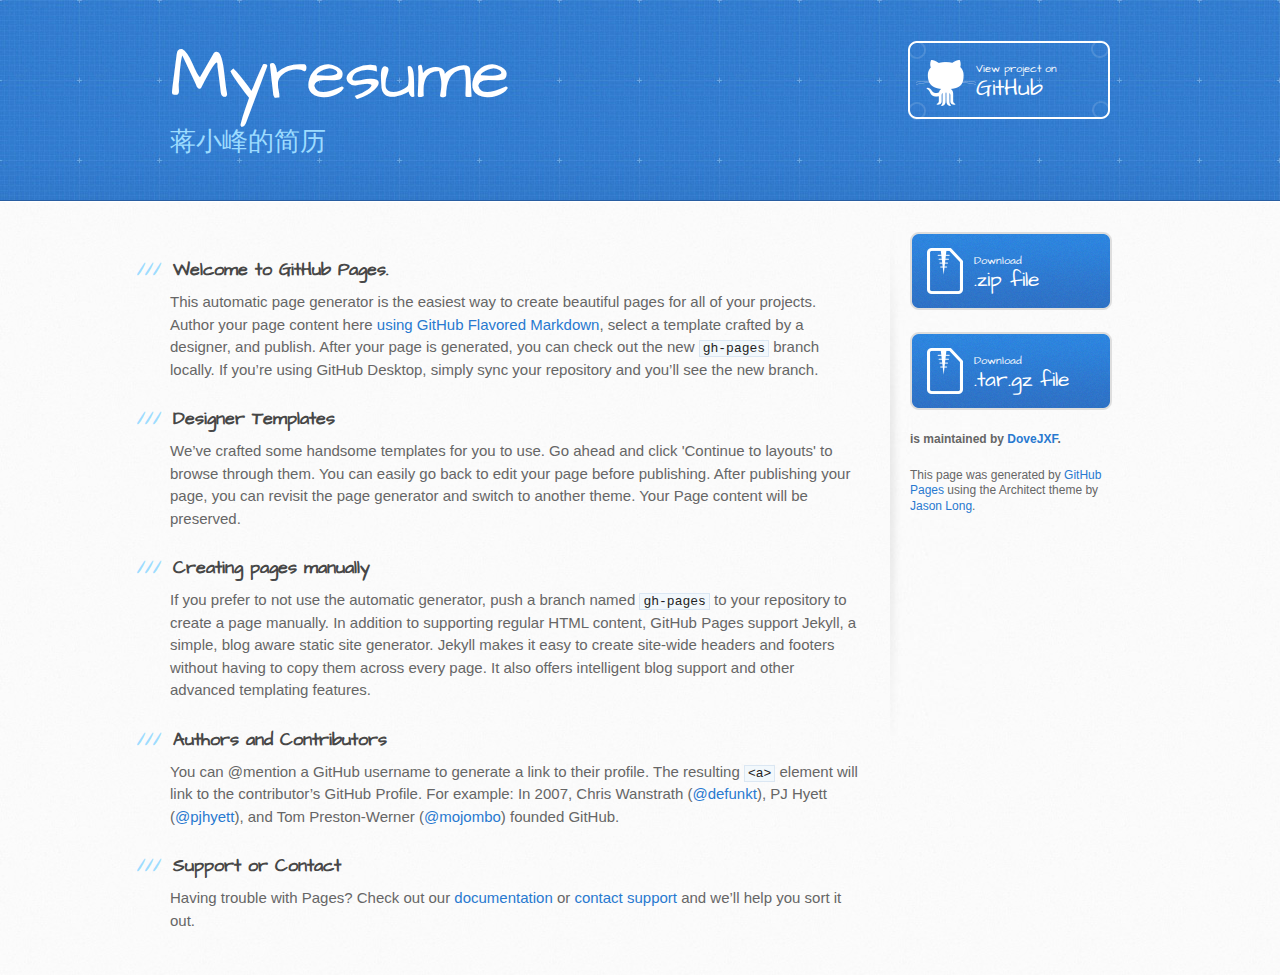
<file: index.html>
<!DOCTYPE html>
<html>
  <head>
    <meta charset='utf-8'>
    <meta http-equiv="X-UA-Compatible" content="chrome=1">
    <meta name="viewport" content="width=device-width, initial-scale=1, maximum-scale=1">
    <link href='https://fonts.googleapis.com/css?family=Architects+Daughter' rel='stylesheet' type='text/css'>
    <link rel="stylesheet" type="text/css" href="stylesheets/stylesheet.css" media="screen">
    <link rel="stylesheet" type="text/css" href="stylesheets/github-light.css" media="screen">
    <link rel="stylesheet" type="text/css" href="stylesheets/print.css" media="print">

    <!--[if lt IE 9]>
    <script src="//html5shiv.googlecode.com/svn/trunk/html5.js"></script>
    <![endif]-->

    <title>Myresume by DoveJXF</title>
  </head>

  <body>
    <header>
      <div class="inner">
        <h1>Myresume</h1>
        <h2>蒋小峰的简历</h2>
        <a href="https://github.com/DoveJXF/MyResume" class="button"><small>View project on</small> GitHub</a>
      </div>
    </header>

    <div id="content-wrapper">
      <div class="inner clearfix">
        <section id="main-content">
          <h3>
<a id="welcome-to-github-pages" class="anchor" href="#welcome-to-github-pages" aria-hidden="true"><span aria-hidden="true" class="octicon octicon-link"></span></a>Welcome to GitHub Pages.</h3>

<p>This automatic page generator is the easiest way to create beautiful pages for all of your projects. Author your page content here <a href="https://guides.github.com/features/mastering-markdown/">using GitHub Flavored Markdown</a>, select a template crafted by a designer, and publish. After your page is generated, you can check out the new <code>gh-pages</code> branch locally. If you’re using GitHub Desktop, simply sync your repository and you’ll see the new branch.</p>

<h3>
<a id="designer-templates" class="anchor" href="#designer-templates" aria-hidden="true"><span aria-hidden="true" class="octicon octicon-link"></span></a>Designer Templates</h3>

<p>We’ve crafted some handsome templates for you to use. Go ahead and click 'Continue to layouts' to browse through them. You can easily go back to edit your page before publishing. After publishing your page, you can revisit the page generator and switch to another theme. Your Page content will be preserved.</p>

<h3>
<a id="creating-pages-manually" class="anchor" href="#creating-pages-manually" aria-hidden="true"><span aria-hidden="true" class="octicon octicon-link"></span></a>Creating pages manually</h3>

<p>If you prefer to not use the automatic generator, push a branch named <code>gh-pages</code> to your repository to create a page manually. In addition to supporting regular HTML content, GitHub Pages support Jekyll, a simple, blog aware static site generator. Jekyll makes it easy to create site-wide headers and footers without having to copy them across every page. It also offers intelligent blog support and other advanced templating features.</p>

<h3>
<a id="authors-and-contributors" class="anchor" href="#authors-and-contributors" aria-hidden="true"><span aria-hidden="true" class="octicon octicon-link"></span></a>Authors and Contributors</h3>

<p>You can @mention a GitHub username to generate a link to their profile. The resulting <code>&lt;a&gt;</code> element will link to the contributor’s GitHub Profile. For example: In 2007, Chris Wanstrath (<a href="https://github.com/defunkt" class="user-mention">@defunkt</a>), PJ Hyett (<a href="https://github.com/pjhyett" class="user-mention">@pjhyett</a>), and Tom Preston-Werner (<a href="https://github.com/mojombo" class="user-mention">@mojombo</a>) founded GitHub.</p>

<h3>
<a id="support-or-contact" class="anchor" href="#support-or-contact" aria-hidden="true"><span aria-hidden="true" class="octicon octicon-link"></span></a>Support or Contact</h3>

<p>Having trouble with Pages? Check out our <a href="https://help.github.com/pages">documentation</a> or <a href="https://github.com/contact">contact support</a> and we’ll help you sort it out.</p>
        </section>

        <aside id="sidebar">
          <a href="https://github.com/DoveJXF/MyResume/zipball/master" class="button">
            <small>Download</small>
            .zip file
          </a>
          <a href="https://github.com/DoveJXF/MyResume/tarball/master" class="button">
            <small>Download</small>
            .tar.gz file
          </a>

          <p class="repo-owner"><a href="https://github.com/DoveJXF/MyResume"></a> is maintained by <a href="https://github.com/DoveJXF">DoveJXF</a>.</p>

          <p>This page was generated by <a href="https://pages.github.com">GitHub Pages</a> using the Architect theme by <a href="https://twitter.com/jasonlong">Jason Long</a>.</p>
        </aside>
      </div>
    </div>

  
  </body>
</html>
</file>
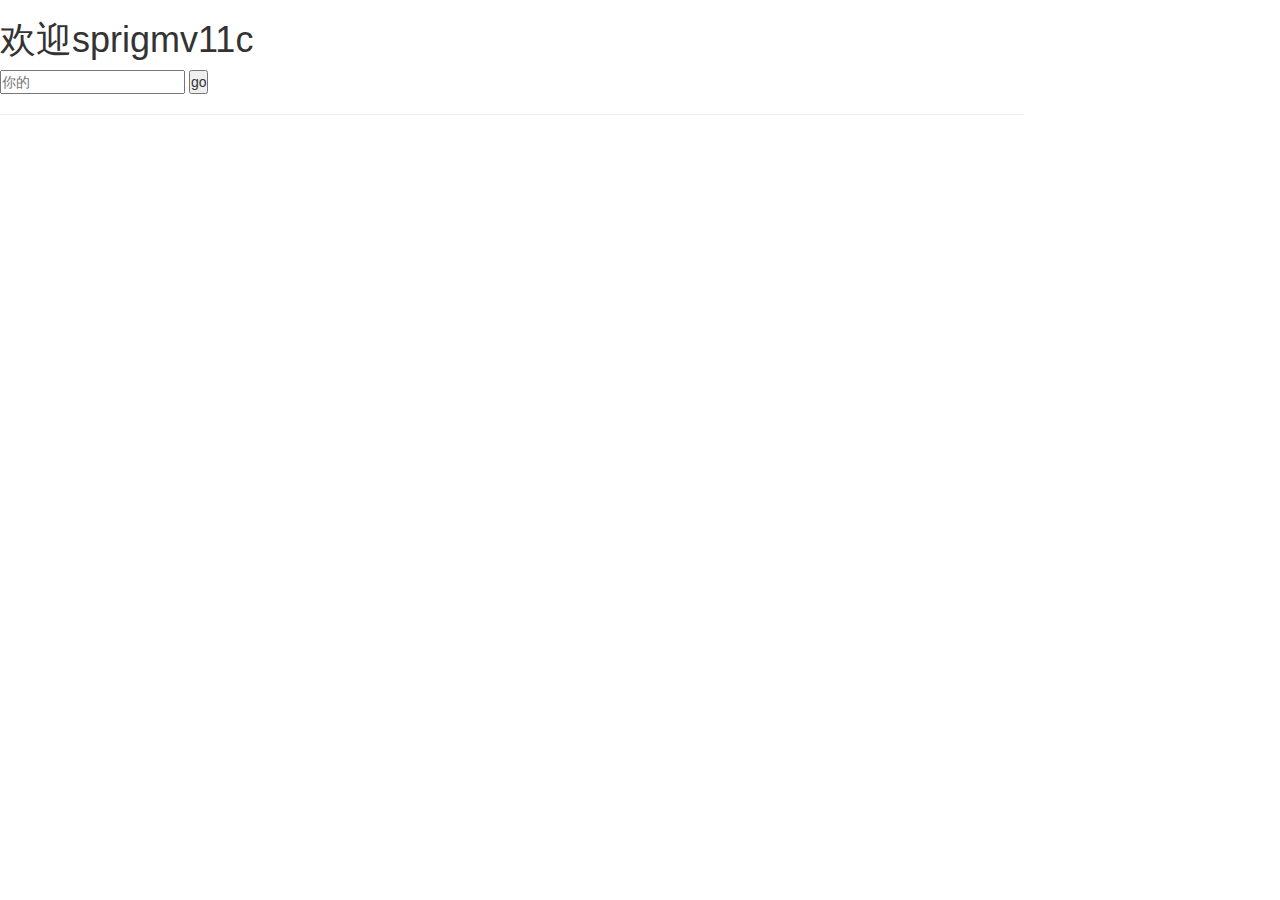
<file: index_first.html>
<!DOCTYPE html>
<html>
<head>
<meta http-equiv="Content-Type" content="text/html; charset=UTF-8">
<link rel="stylesheet" href="css/bootstrap.min.css" />
<link rel="stylesheet" href="css/index.css" />
<link rel="stylesheet" href="css/animate.min.css" />

<script type="text/javascript" src="js/jquery-3.0.0.js"></script>
<script type="text/javascript" src="js/jquery-3.0.0.min.js"></script>
<script type="text/javascript" src="js/nova.proxy.js"></script>
<script type="text/javascript" src="js/index.js"></script>
<script type="text/javascript" src="js/utils.js"></script>
<script type="text/javascript" src="js/bootstrap.min.js"></script>

<title>小峰的主页(模块化的主页)</title>
<script type="text/javascript">
	$(function(){
		//初始化模态框
		$('.goToR').click(function(){
			Dialog.init();
			index_fun.goToR();
		});
	});
</script>
</head>
<body>
<h1>欢迎sprigmv11c</h1>
<input placeholder="你的" />
<button id = "goToR" class="goToR">go</button>

<hr width=80% size=3 color=#00ffff style="border:3 double green">     
</body>
</html>
</file>
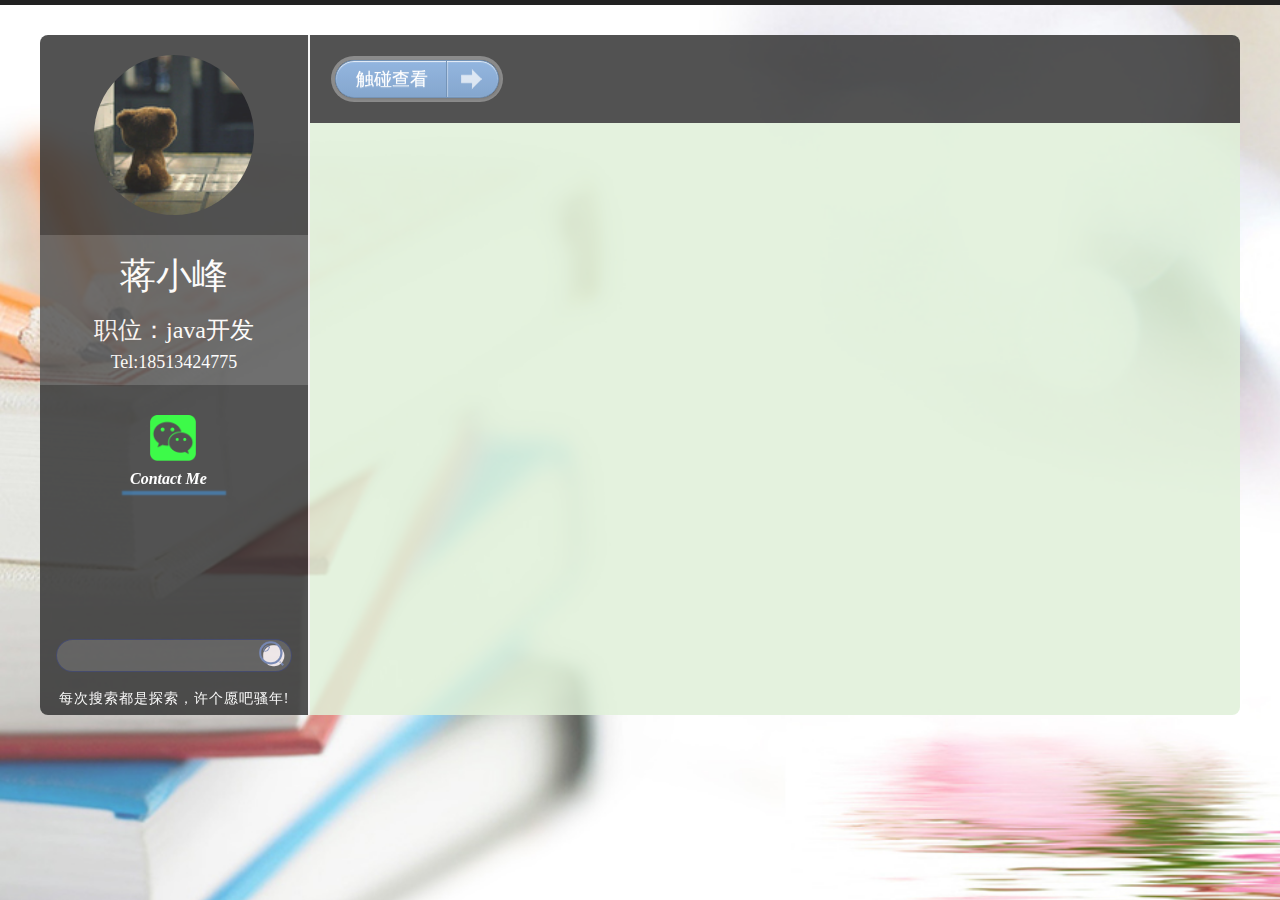
<file: resume.html>
<!DOCTYPE html>
<html>

	<head>
		<meta charset="UTF-8">
		<link rel="stylesheet" href="css/bootstrap.min.css" />
		<link rel="stylesheet" href="css/resume.css" />
		<link rel="stylesheet" href="css/animate.min.css" />

		<script type="text/javascript" src="js/jquery-3.0.0.js"></script>
		<script type="text/javascript" src="js/jquery-3.0.0.min.js"></script>
		<script type="text/javascript" src="js/nova.proxy.js"></script>
		<script type="text/javascript" src="js/resume.js"></script>
		<script type="text/javascript" src="js/utils.js"></script>
		<script type="text/javascript" src="js/bootstrap.min.js"></script>
		<title>简历页</title>
		
	</head>

	<body>
		<div id="contianer_re" class="container_re">
			<div class="left_re">
      			<div class="avatar">
        			<a href="#">
        				<span>青春飞扬</span>
        			</a>
      			</div>
      			<div class="myinfo">
        			<h1>蒋小峰</h1>
        			<h3>职位：java开发</h3>
        			<h4>Tel:18513424775</h4>
      			</div>
      			<div class="wx_icon">
      				<div class="wx_background"></div>
      				<img class="wx_img">
      				<span>Contact Me</span>
      			</div>
      			<div class="search_input">
      				<input />
      				<span class="input_span"></span>
      				<div class="input_tex">每次搜索都是探索，许个愿吧骚年!</div>
      			</div>
			</div>
			
			<div id="right_re" class="right_re">
				<div class="right_headbackground_re"></div>
				<a id="a_btn" href="#" class="a-btn">
						<span class="a-btn-text">触碰查看</span> 
						<span class="a-btn-slide-int a-btn-slide">自我介绍</span>
						<span class="a-btn-slide-edu a-btn-slide">教育经历</span>
						<span class="a-btn-slide-wor a-btn-slide">工作经历</span>
						<span class="a-btn-slide-abi a-btn-slide">技能描述</span>
						<span class="a-btn-icon-right"><span></span></span>
				</a>
				
				<div id="right_body_re" class="right_body_re"></div>
					
			</div>
		</div>
	</body>

</html>
</file>
<file: stylesheets/github-light.css>
/*
The MIT License (MIT)

Copyright (c) 2016 GitHub, Inc.

Permission is hereby granted, free of charge, to any person obtaining a copy
of this software and associated documentation files (the "Software"), to deal
in the Software without restriction, including without limitation the rights
to use, copy, modify, merge, publish, distribute, sublicense, and/or sell
copies of the Software, and to permit persons to whom the Software is
furnished to do so, subject to the following conditions:

The above copyright notice and this permission notice shall be included in all
copies or substantial portions of the Software.

THE SOFTWARE IS PROVIDED "AS IS", WITHOUT WARRANTY OF ANY KIND, EXPRESS OR
IMPLIED, INCLUDING BUT NOT LIMITED TO THE WARRANTIES OF MERCHANTABILITY,
FITNESS FOR A PARTICULAR PURPOSE AND NONINFRINGEMENT. IN NO EVENT SHALL THE
AUTHORS OR COPYRIGHT HOLDERS BE LIABLE FOR ANY CLAIM, DAMAGES OR OTHER
LIABILITY, WHETHER IN AN ACTION OF CONTRACT, TORT OR OTHERWISE, ARISING FROM,
OUT OF OR IN CONNECTION WITH THE SOFTWARE OR THE USE OR OTHER DEALINGS IN THE
SOFTWARE.

*/

.pl-c /* comment */ {
  color: #969896;
}

.pl-c1 /* constant, variable.other.constant, support, meta.property-name, support.constant, support.variable, meta.module-reference, markup.raw, meta.diff.header */,
.pl-s .pl-v /* string variable */ {
  color: #0086b3;
}

.pl-e /* entity */,
.pl-en /* entity.name */ {
  color: #795da3;
}

.pl-smi /* variable.parameter.function, storage.modifier.package, storage.modifier.import, storage.type.java, variable.other */,
.pl-s .pl-s1 /* string source */ {
  color: #333;
}

.pl-ent /* entity.name.tag */ {
  color: #63a35c;
}

.pl-k /* keyword, storage, storage.type */ {
  color: #a71d5d;
}

.pl-s /* string */,
.pl-pds /* punctuation.definition.string, string.regexp.character-class */,
.pl-s .pl-pse .pl-s1 /* string punctuation.section.embedded source */,
.pl-sr /* string.regexp */,
.pl-sr .pl-cce /* string.regexp constant.character.escape */,
.pl-sr .pl-sre /* string.regexp source.ruby.embedded */,
.pl-sr .pl-sra /* string.regexp string.regexp.arbitrary-repitition */ {
  color: #183691;
}

.pl-v /* variable */ {
  color: #ed6a43;
}

.pl-id /* invalid.deprecated */ {
  color: #b52a1d;
}

.pl-ii /* invalid.illegal */ {
  color: #f8f8f8;
  background-color: #b52a1d;
}

.pl-sr .pl-cce /* string.regexp constant.character.escape */ {
  font-weight: bold;
  color: #63a35c;
}

.pl-ml /* markup.list */ {
  color: #693a17;
}

.pl-mh /* markup.heading */,
.pl-mh .pl-en /* markup.heading entity.name */,
.pl-ms /* meta.separator */ {
  font-weight: bold;
  color: #1d3e81;
}

.pl-mq /* markup.quote */ {
  color: #008080;
}

.pl-mi /* markup.italic */ {
  font-style: italic;
  color: #333;
}

.pl-mb /* markup.bold */ {
  font-weight: bold;
  color: #333;
}

.pl-md /* markup.deleted, meta.diff.header.from-file */ {
  color: #bd2c00;
  background-color: #ffecec;
}

.pl-mi1 /* markup.inserted, meta.diff.header.to-file */ {
  color: #55a532;
  background-color: #eaffea;
}

.pl-mdr /* meta.diff.range */ {
  font-weight: bold;
  color: #795da3;
}

.pl-mo /* meta.output */ {
  color: #1d3e81;
}
</file>
<file: stylesheets/print.css>
html, body, div, span, applet, object, iframe,
h1, h2, h3, h4, h5, h6, p, blockquote, pre,
a, abbr, acronym, address, big, cite, code,
del, dfn, em, img, ins, kbd, q, s, samp,
small, strike, strong, sub, sup, tt, var,
b, u, i, center,
dl, dt, dd, ol, ul, li,
fieldset, form, label, legend,
table, caption, tbody, tfoot, thead, tr, th, td,
article, aside, canvas, details, embed,
figure, figcaption, footer, header, hgroup,
menu, nav, output, ruby, section, summary,
time, mark, audio, video {
  padding: 0;
  margin: 0;
  font: inherit;
  font-size: 100%;
  vertical-align: baseline;
  border: 0;
}
/* HTML5 display-role reset for older browsers */
article, aside, details, figcaption, figure,
footer, header, hgroup, menu, nav, section {
  display: block;
}
body {
  line-height: 1;
}
ol, ul {
  list-style: none;
}
blockquote, q {
  quotes: none;
}
blockquote:before, blockquote:after,
q:before, q:after {
  content: '';
  content: none;
}
table {
  border-spacing: 0;
  border-collapse: collapse;
}
body {
  font-family: 'Helvetica Neue', Helvetica, Arial, serif;
  font-size: 13px;
  line-height: 1.5;
  color: #000;
}

a {
  font-weight: bold;
  color: #d5000d;
}

header {
  padding-top: 35px;
  padding-bottom: 10px;
}

header h1 {
  font-size: 48px;
  font-weight: bold;
  line-height: 1.2;
  color: #303030;
  letter-spacing: -1px;
}

header h2 {
  font-size: 24px;
  font-weight: normal;
  line-height: 1.3;
  color: #aaa;
  letter-spacing: -1px;
}
#downloads {
  display: none;
}
#main_content {
  padding-top: 20px;
}

code, pre {
  margin-bottom: 30px;
  font-family: Monaco, "Bitstream Vera Sans Mono", "Lucida Console", Terminal;
  font-size: 12px;
  color: #222;
}

code {
  padding: 0 3px;
}

pre {
  padding: 20px;
  overflow: auto;
  border: solid 1px #ddd;
}
pre code {
  padding: 0;
}

ul, ol, dl {
  margin-bottom: 20px;
}


/* COMMON STYLES */

table {
  width: 100%;
  border: 1px solid #ebebeb;
}

th {
  font-weight: 500;
}

td {
  font-weight: 300;
  text-align: center;
  border: 1px solid #ebebeb;
}

form {
  padding: 20px;
  background: #f2f2f2;

}


/* GENERAL ELEMENT TYPE STYLES */

h1 {
  font-size: 2.8em;
}

h2 {
  margin-bottom: 8px;
  font-size: 22px;
  font-weight: bold;
  color: #303030;
}

h3 {
  margin-bottom: 8px;
  font-size: 18px;
  font-weight: bold;
  color: #d5000d;
}

h4 {
  font-size: 16px;
  font-weight: bold;
  color: #303030;
}

h5 {
  font-size: 1em;
  color: #303030;
}

h6 {
  font-size: .8em;
  color: #303030;
}

p {
  margin-bottom: 20px;
  font-weight: 300;
}

a {
  text-decoration: none;
}

p a {
  font-weight: 400;
}

blockquote {
  padding: 0 0 0 30px;
  margin-bottom: 20px;
  font-size: 1.6em;
  border-left: 10px solid #e9e9e9;
}

ul li {
  padding-left: 20px;
  list-style-position: inside;
  list-style: disc;
}

ol li {
  padding-left: 3px;
  list-style-position: inside;
  list-style: decimal;
}

dl dd {
  font-style: italic;
  font-weight: 100;
}

footer {
  padding-top: 20px;
  padding-bottom: 30px;
  margin-top: 40px;
  font-size: 13px;
  color: #aaa;
}

footer a {
  color: #666;
}

/* MISC */
.clearfix:after {
  display: block;
  height: 0;
  clear: both;
  visibility: hidden;
  content: '.';
}

.clearfix {display: inline-block;}
* html .clearfix {height: 1%;}
.clearfix {display: block;}
</file>
<file: css/index.css>
*{
	margin:0;
	padding:0;
}

body{
	font-family: "Helvetica Neue",Helvetica,Arial,sans-serif;
    font-size: 14px;
    line-height: 1.42857143;
    color: #333;
    background-color: #fff;
}


/*模态框属性start*/
.modal-lg{
	width:388px;
	top: 188px;
}
.modal-body{
	height: 118px;
}
.friB{
	line-height: 110px;
    text-align: center;
    display: block;
    position: absolute;
    top: 0px;
    left: 0px;
    width: 50%;
    height: 100%;
    border-style: solid;
    border-width: 1px;
    border-color: #fff #DDD #fff #fff;
    text-decoration: none !important;
    font-size: 40px;
}
.friB:hover{
	background-color: #eee;
}
.backChoose{
	cursor: pointer;
	text-align: center;
    border-radius: 0px 4px 0px 0px;
    top: 67px;
    width: 37px;
    height: 57px;
    border-style: solid;
    line-height: 56px;
    display: block;
    position: absolute;
    margin: -67px 334px;
    font-size: 20px;
    text-decoration: none !important;
    border-width: 1px;
    border-color: #fff #DDD #fff #fff;
}
.backChoose:hover{
	background-color: #eee;
}
.futureBossBtn{
	line-height: 110px;
    text-align: center;
    display: block;
    position: absolute;
    top: 0px;
    right: 0px;
    width: 50%;
    height: 100%;
    border-style: solid;
    border-width: 1px;
    border-color: #fff #fff #fff #DDD;
    text-decoration: none !important;
    font-size: 40px;
}
.futureBossBtn:hover{
	background-color: #eee;
}
.modal-body input{
	border-radius: 10px;
	padding: 0.8em;
	border: 1px solid #ccc;
    float: right;
    width: 80%;
    height: 40px;
    overflow: hidden;
    margin: 18px 35px;
    line-height: 34px;
    font-size: 14px;
    font-family: "Microsoft YaHei",SimSun;
    outline: 0;
    color: #999;
}
.cusNameSub{
	border-radius: 10px;
    background-image: url(../img/go.png);
    background-size: 36px;
    border: 1px;
    width: 38px;
    height: 34px;
    position: absolute;
    top: 36px;
    right: 54px;
}
.cusNameSub:hover{
	background-color: #eee;
	cursor: pointer;
}
.loveB{
	border: 1px;
    background-color: white;
    width: 20px;
    height: 20px;
    position: absolute;
    border-radius: 20px;
    top: 0px;
    left: 0px;
}
.loveB:hover{
	background-color: #eee;
}

/*按钮冒泡*/
.bg_render{
	font:15px Calibri, Arial, sans-serif;

	/* A semi-transparent text shadow */
	text-shadow:1px 1px 0 rgba(255,255,255,0.4);
	
	/* Overriding the default underline styling of the links */
	text-decoration:none !important;
	white-space:nowrap;
	
	display:inline-block;
	vertical-align:baseline;
	position:relative;
	cursor:pointer;
	padding:10px 20px;
	
	background-repeat:no-repeat;

	/* The following two rules are fallbacks, in case
	   the browser does not support multiple backgrounds. */

	background-position:bottom left;
	background-image:url(../img/button_bg.png);
	
	/* Multiple backgrounds version. The background images
	   are defined individually in color classes */
	
	background-position:bottom left, top right, 0 0, 0 0;
	background-clip:border-box;
	
	/* Applying a default border raidus of 8px */
	
	-moz-border-radius:8px;
	-webkit-border-radius:8px;
	border-radius:8px;
	
	/* A 1px highlight inside of the button */
	
	-moz-box-shadow:0 0 1px #fff inset;
	-webkit-box-shadow:0 0 1px #fff inset;
	box-shadow:0 0 1px #fff inset;
	
	/* Animating the background positions with CSS3 */
	/* Currently works only in Safari/Chrome */
	
	-webkit-transition:background-position 1s;
	-moz-transition:background-position 1s;
	transition:background-position 1s;
}

.bg_render:hover{
	
	/* The first rule is a fallback, in case the browser
	   does not support multiple backgrounds
	*/
	
	background-position:top left;
	background-position:top left, bottom right, 0 0, 0 0;
}

.bg_render:active{
	/* Moving the button 1px to the bottom when clicked */
	bottom:-1px;
}

/* The three buttons sizes */

.big		{ font-size:30px;}




/* Defining four button colors */


/* BlueButton */

.bg_render{
	color:#0f4b6d !important;
	
	border:1px solid #84acc3 !important;
	
	/* A fallback background color */
	background-color: #48b5f2;
	
	/* Specifying a version with gradients according to */
	
	background-image:	url(../img/button_bg.png), url(../img/button_bg.png),
						-moz-radial-gradient(	center bottom, circle,
												rgba(89,208,244,1) 0,rgba(89,208,244,0) 100px),
						-moz-linear-gradient(#4fbbf7, #3faeeb);

	background-image:	url(../img/button_bg.png), url(../img/button_bg.png),
						-webkit-gradient(	radial, 50% 100%, 0, 50% 100%, 100,
											from(rgba(89,208,244,1)), to(rgba(89,208,244,0))),
						-webkit-gradient(linear, 0% 0%, 0% 100%, from(#4fbbf7), to(#3faeeb));
}

.bg_render:hover{
	background-color:#63c7fe;
	
	background-image:	url(../img/button_bg.png), url(../img/button_bg.png),
						-moz-radial-gradient(	center bottom, circle,
												rgba(109,217,250,1) 0,rgba(109,217,250,0) 100px),
						-moz-linear-gradient(#63c7fe, #58bef7);
						
	background-image:	url(../img/button_bg.png), url(../img/button_bg.png),
						-webkit-gradient(	radial, 50% 100%, 0, 50% 100%, 100,
											from(rgba(109,217,250,1)), to(rgba(109,217,250,0))),
						-webkit-gradient(linear, 0% 0%, 0% 100%, from(#63c7fe), to(#58bef7));
}
</file>
<file: css/resume.css>
*{
	margin:0;
	padding:0;
}

body{
	background-image: url(../img/bg_5.jpg);
	background-size: 2500px;
	font:15px Calibri,Arial,sans-serif;
	border-top:5px solid #212121;
	font: 12px "楷体", "Arial Narrow";
	line-height: 1.5;
}

.container_re{
	min-width: 1200px;
    width: 80%;
    height: 90%;
    min-height: 680px;
    margin: 30px auto;
    text-align: center;
    opacity: 0.85;
}
/*左边栏*/
.left_re{
	background-color: #333;
	border-right: 2px solid #f5f5f5;
	width: 270px;
	height: 680px;
	right: 200px;
    float: left;
    border-radius: 8px 0 0 8px;
}
.search_input{
	margin-top: 178px;
}
.search_input input{
	outline:none;
	color: #fff;
	background: rgba(255, 255, 255, .15);
    border: 1px solid rgba(34,43,95,.79);
    border-radius: 40px;
    text-align: center;
    line-height: 20px;
    font-size: 18px!important;
    width: 236px;
    height: 33px;
    transition: border 0.5s;
}
.search_input input:hover{
	border: 1px solid white;
}
.input_span{
	margin: 0px -37px;
    width: 32px;
    height: 32px;
    -webkit-border-radius: 100px;
    position: absolute;
    cursor: pointer;
    background-size: 36px;
	background-image: url(../img/search.png);
}
.input_span:hover{
	background-size: 35px;
}
.input_span:active{
	background-size: 33.5px;
}
.input_tex{
	margin-top: 16px;
    font-size: 14px;
    color: #fff;
    letter-spacing: 1px;
}/* letter-spacing: 1px;//字符间距*/
.avatar { margin: 20px auto; width: 160px; height: 160px; border-radius: 160px; -moz-border-radius: 160px; -webkit-border-radius: 160px; overflow: hidden; }
.avatar a { display: block; padding-top: 160px; width: 160px; height: 63px; background: url(../img/s5.jpg) no-repeat; background-size: 160px 160px }
.avatar a span { display: block; margin-top: 0px; padding-top: 8px; width: 160px; height: 55px; text-align: center; font-size: 16px; line-height: 20px; color: #fff; background: rgba(0, 0, 0, .5); -webkit-transition: margin-top .2s ease-in-out; -moz-transition: margin-top .2s ease-in-out; -o-transition: margin-top .2s ease-in-out; transition: margin-top .2s ease-in-out; }
.avatar a:hover span { display: block; margin-top: -49px; }

.myinfo { background: #555; padding: 2px 20px; color: #fff ;position: relative;}
.wx_icon{
	cursor: pointer;
    margin: 30px 82px;
    width: 100px;
}
.wx_icon:hover .wx_img{
	position: absolute;
	height: 100px;
}
.wx_background{
	margin: 6px 28px;
    width: 46px;
    height: 46px;
    background-image: url(../img/wx_icon.png);
    background-size: 46px;
}
.wx_icon span{
	position: absolute;
    margin-left: -42px;
    color: white;
    font-weight: 700;
    font-size: 16px;
    font-style: italic;
    font-family: Constantia, Georgia;
}
.wx_icon img{
	background-image: url(../img/wx_img.jpg);
	background-size: 100px;
	position: absolute;
    margin: 26px -48px;
	width: 100px;
    height: 0px;
    box-shadow: 0px 0px 2px 2px #2A6496;
    -webkit-transition:all 0.1s linear;
    -moz-transition:all 0.1s linear;
    -o-transition:all 0.1s linear;
    transition:all 0.1s linear;
}
.logo_re{
	position: absolute;
    background-color: red;
    margin:-25px 0 0px -40px;
    width: 80px;
    height: 50px;
    font-size: 34px;
    border-radius: 8px;
} 
.right_re{
	background-color: #dff0d8;
	margin: 0 0 0 270px;
	height: 680px;
	border-radius: 0 8px 8px 0;
}
.panel_tip{
	position: absolute;
    margin-top: 38px;
    line-height: 20px;
    width: 100px;
    height: 50px;
    background-color: rosybrown;
}
a:hover,
a:link,
a:visited{
	text-decoration: none;
}
.a-btn{
    background:#80a9da;
    background:-webkit-gradient(linear,left top,left bottom,color-stop(#80a9da,0),color-stop(#6f97c5,1));
    background:-webkit-linear-gradient(top, #80a9da 0%, #6f97c5 100%);
    background:-moz-linear-gradient(top, #80a9da 0%, #6f97c5 100%);
    background:-o-linear-gradient(top, #80a9da 0%, #6f97c5 100%);
    background:linear-gradient(top, #80a9da 0%, #6f97c5 100%);
    filter:progid:DXImageTransform.Microsoft.gradient( startColorstr='#80a9da', endColorstr='#6f97c5',GradientType=0 );
    padding-left:20px;
    padding-right:70px;
    height:38px;
    display:inline-block;
    position:relative;
    left: 25px;
    top: -655px;
    border:1px solid #5d81ab;
    -webkit-box-shadow:0px 1px 1px rgba(255,255,255,0.8) inset, 1px 1px 3px rgba(0,0,0,0.2), 0px 0px 0px 4px rgba(188,188,188,0.5);
    -moz-box-shadow:0px 1px 1px rgba(255,255,255,0.8) inset, 1px 1px 3px rgba(0,0,0,0.2), 0px 0px 0px 4px rgba(188,188,188,0.5);
    box-shadow:0px 1px 1px rgba(255,255,255,0.8) inset, 1px 1px 3px rgba(0,0,0,0.2), 0px 0px 0px 4px rgba(188,188,188,0.5);
    -webkit-border-radius:20px;
    -moz-border-radius:20px;
    border-radius:20px;
    float:left;
    clear:both;
    overflow:hidden;
    -webkit-transition:all 0.3s linear;
    -moz-transition:all 0.3s linear;
    -o-transition:all 0.3s linear;
    transition:all 0.3s linear;
}
.a-btn-text{
    padding-top:5px;
    display:block;
    font-size:18px;
    white-space:nowrap;
    text-shadow:0px 1px 1px rgba(255,255,255,0.3);
    color:#446388;
    -webkit-transition:all 0.2s linear;
    -moz-transition:all 0.2s linear;
    -o-transition:all 0.2s linear;
    transition:all 0.2s linear;
}

.a-btn-slide{
    position:absolute;
    height:100%;
    top:0px;
    right:52px;
    width:0px;
    background:#63707e;
    text-shadow:0px -1px 1px #363f49;
    color:#fff;
    font-size:18px;
    white-space:nowrap;
    text-transform:uppercase;
    text-align:left;
    text-indent:10px;
    overflow:hidden;
    line-height:38px;
    -webkit-box-shadow:-1px 0px 1px rgba(255,255,255,0.4), 1px 1px 2px rgba(0,0,0,0.2) inset;
    -moz-box-shadow:-1px 0px 1px rgba(255,255,255,0.4), 1px 1px 2px rgba(0,0,0,0.2) inset;
    box-shadow:-1px 0px 1px rgba(255,255,255,0.4), 1px 1px 2px rgba(0,0,0,0.2) inset;
    -webkit-transition:width 0.3s linear;
    -moz-transition:width 0.3s linear;
    -o-transition:width 0.3s linear;
    transition:width 0.3s linear;
}
.a-btn-slide:hover{
	background-color: rosybrown;
	text-shadow:0px 1px 1px #5d81ab;
}
.a-btn-slide:active{
	line-height: 42px;
}
.a-btn-icon-right{
    position:absolute;
    right:0px;
    top:0px;
    height:100%;
    width:52px;
    border-left:1px solid #5d81ab;
    -webkit-box-shadow:1px 0px 1px rgba(255,255,255,0.4) inset;
    -moz-box-shadow:1px 0px 1px rgba(255,255,255,0.4) inset;
    box-shadow:1px 0px 1px rgba(255,255,255,0.4) inset;
}
.a-btn-icon-right span{
    width:38px;
    height:38px;
    opacity:0.7;
    position:absolute;
    left:50%;
    top:50%;
    margin:-20px 0px 0px -20px;
    background:transparent url(../img/arrow_right.png) no-repeat 50% 55%;
    -webkit-transition:all 0.3s linear;
    -moz-transition:all 0.3s linear;
    -o-transition:all 0.3s linear;
    transition:all 0.3s linear;
}
.a-btn:hover{
    padding-right:470px;
    -webkit-box-shadow:0px 1px 1px rgba(255,255,255,0.8) inset, 1px 1px 3px rgba(0,0,0,0.2);
    -moz-box-shadow:0px 1px 1px rgba(255,255,255,0.8) inset, 1px 1px 3px rgba(0,0,0,0.2);
    box-shadow:0px 1px 1px rgba(255,255,255,0.8) inset, 1px 1px 3px rgba(0,0,0,0.2);
}
.a-btn-text{
    color:#fff;
}
.a-btn:hover .a-btn-slide-int{
    width:100px;
    left: 110px;
}
.a-btn:hover .a-btn-slide-edu{
    width:100px;
    left: 210px;
}
.a-btn:hover .a-btn-slide-wor{
    width:100px;
    left: 310px;
}
.a-btn:hover .a-btn-slide-abi{
    width:100px;
    left: 410px;
}
.a-btn:hover .a-btn-icon-right span{
    opacity:1;
}
.a-btn:active{
    position:relative;
    top:-655px;
    background:#5d81ab;
    -webkit-box-shadow:1px 1px 2px rgba(0,0,0,0.4) inset;
    -moz-box-shadow:1px 1px 2px rgba(0,0,0,0.4) inset;
    box-shadow:1px 1px 2px rgba(0,0,0,0.4) inset;
    border-color:#80a9da;
}


#circle {
	width: 200px;
	height: 200px;
	background-color: #efefef; /* Can be set to transparent */
     border: 3px #a72525 solid;
	-webkit-border-radius: 100px;
}

.mine_re{
	border-radius: 0 0 8px 0;
    display: inline-block;
    position: relative;
   	width: 100%;
    height: 592px;
}
#right_body_re{
	
}
#introduceMe{
	//background-color: #269ABC;
	-webkit-transition:all 0.3s linear;
    -moz-transition:all 0.3s linear;
    -o-transition:all 0.3s linear;
    transition:all 0.3s linear;
}
.intro_bg{
	background-size: 200px;
    height: 278px;
    width: 203px;
    background-image: url(../img/intro_bg_1.jpg);
    margin: 150px 360px;
}
#edu_experience{
	//background-color: #269ABC;
}
#work_experience{
	//background-color: #449D44;
}
#ability{
	//background-color: #CE8483;
}


.right_headbackground_re{
	border-radius: 0 8px 0 0;
	background-color: #333;
	width: auto;
	height: 88px;
}
</file>
<file: stylesheets/stylesheet.css>
/*! normalize.css v3.0.2 | MIT License | git.io/normalize */

/**
 * 1. Set default font family to sans-serif.
 * 2. Prevent iOS text size adjust after orientation change, without disabling
 *    user zoom.
 */

html {
  font-family: sans-serif; /* 1 */
  -webkit-text-size-adjust: 100%; /* 2 */
  -ms-text-size-adjust: 100%; /* 2 */
}

/**
 * Remove default margin.
 */

body {
  margin: 0;
}

/* HTML5 display definitions
   ========================================================================== */

/**
 * Correct `block` display not defined for any HTML5 element in IE 8/9.
 * Correct `block` display not defined for `details` or `summary` in IE 10/11
 * and Firefox.
 * Correct `block` display not defined for `main` in IE 11.
 */

article,
aside,
details,
figcaption,
figure,
footer,
header,
hgroup,
main,
menu,
nav,
section,
summary {
  display: block;
}

/**
 * 1. Correct `inline-block` display not defined in IE 8/9.
 * 2. Normalize vertical alignment of `progress` in Chrome, Firefox, and Opera.
 */

audio,
canvas,
progress,
video {
  display: inline-block; /* 1 */
  vertical-align: baseline; /* 2 */
}

/**
 * Prevent modern browsers from displaying `audio` without controls.
 * Remove excess height in iOS 5 devices.
 */

audio:not([controls]) {
  display: none;
  height: 0;
}

/**
 * Address `[hidden]` styling not present in IE 8/9/10.
 * Hide the `template` element in IE 8/9/11, Safari, and Firefox < 22.
 */

[hidden],
template {
  display: none;
}

/* Links
   ========================================================================== */

/**
 * Remove the gray background color from active links in IE 10.
 */

a {
  background-color: transparent;
}

/**
 * Improve readability when focused and also mouse hovered in all browsers.
 */

a:active,
a:hover {
  outline: 0;
}

/* Text-level semantics
   ========================================================================== */

/**
 * Address styling not present in IE 8/9/10/11, Safari, and Chrome.
 */

abbr[title] {
  border-bottom: 1px dotted;
}

/**
 * Address style set to `bolder` in Firefox 4+, Safari, and Chrome.
 */

b,
strong {
  font-weight: bold;
}

/**
 * Address styling not present in Safari and Chrome.
 */

dfn {
  font-style: italic;
}

/**
 * Address variable `h1` font-size and margin within `section` and `article`
 * contexts in Firefox 4+, Safari, and Chrome.
 */

h1 {
  margin: 0.67em 0;
  font-size: 2em;
}

/**
 * Address styling not present in IE 8/9.
 */

mark {
  color: #000;
  background: #ff0;
}

/**
 * Address inconsistent and variable font size in all browsers.
 */

small {
  font-size: 80%;
}

/**
 * Prevent `sub` and `sup` affecting `line-height` in all browsers.
 */

sub,
sup {
  position: relative;
  font-size: 75%;
  line-height: 0;
  vertical-align: baseline;
}

sup {
  top: -0.5em;
}

sub {
  bottom: -0.25em;
}

/* Embedded content
   ========================================================================== */

/**
 * Remove border when inside `a` element in IE 8/9/10.
 */

img {
  border: 0;
}

/**
 * Correct overflow not hidden in IE 9/10/11.
 */

svg:not(:root) {
  overflow: hidden;
}

/* Grouping content
   ========================================================================== */

/**
 * Address margin not present in IE 8/9 and Safari.
 */

figure {
  margin: 1em 40px;
}

/**
 * Address differences between Firefox and other browsers.
 */

hr {
  height: 0;
  -moz-box-sizing: content-box;
  box-sizing: content-box;
}

/**
 * Contain overflow in all browsers.
 */

pre {
  overflow: auto;
}

/**
 * Address odd `em`-unit font size rendering in all browsers.
 */

code,
kbd,
pre,
samp {
  font-family: monospace, monospace;
  font-size: 1em;
}

/* Forms
   ========================================================================== */

/**
 * Known limitation: by default, Chrome and Safari on OS X allow very limited
 * styling of `select`, unless a `border` property is set.
 */

/**
 * 1. Correct color not being inherited.
 *    Known issue: affects color of disabled elements.
 * 2. Correct font properties not being inherited.
 * 3. Address margins set differently in Firefox 4+, Safari, and Chrome.
 */

button,
input,
optgroup,
select,
textarea {
  margin: 0; /* 3 */
  font: inherit; /* 2 */
  color: inherit; /* 1 */
}

/**
 * Address `overflow` set to `hidden` in IE 8/9/10/11.
 */

button {
  overflow: visible;
}

/**
 * Address inconsistent `text-transform` inheritance for `button` and `select`.
 * All other form control elements do not inherit `text-transform` values.
 * Correct `button` style inheritance in Firefox, IE 8/9/10/11, and Opera.
 * Correct `select` style inheritance in Firefox.
 */

button,
select {
  text-transform: none;
}

/**
 * 1. Avoid the WebKit bug in Android 4.0.* where (2) destroys native `audio`
 *    and `video` controls.
 * 2. Correct inability to style clickable `input` types in iOS.
 * 3. Improve usability and consistency of cursor style between image-type
 *    `input` and others.
 */

button,
html input[type="button"], /* 1 */
input[type="reset"],
input[type="submit"] {
  -webkit-appearance: button; /* 2 */
  cursor: pointer; /* 3 */
}

/**
 * Re-set default cursor for disabled elements.
 */

button[disabled],
html input[disabled] {
  cursor: default;
}

/**
 * Remove inner padding and border in Firefox 4+.
 */

button::-moz-focus-inner,
input::-moz-focus-inner {
  padding: 0;
  border: 0;
}

/**
 * Address Firefox 4+ setting `line-height` on `input` using `!important` in
 * the UA stylesheet.
 */

input {
  line-height: normal;
}

/**
 * It's recommended that you don't attempt to style these elements.
 * Firefox's implementation doesn't respect box-sizing, padding, or width.
 *
 * 1. Address box sizing set to `content-box` in IE 8/9/10.
 * 2. Remove excess padding in IE 8/9/10.
 */

input[type="checkbox"],
input[type="radio"] {
  box-sizing: border-box; /* 1 */
  padding: 0; /* 2 */
}

/**
 * Fix the cursor style for Chrome's increment/decrement buttons. For certain
 * `font-size` values of the `input`, it causes the cursor style of the
 * decrement button to change from `default` to `text`.
 */

input[type="number"]::-webkit-inner-spin-button,
input[type="number"]::-webkit-outer-spin-button {
  height: auto;
}

/**
 * 1. Address `appearance` set to `searchfield` in Safari and Chrome.
 * 2. Address `box-sizing` set to `border-box` in Safari and Chrome
 *    (include `-moz` to future-proof).
 */

input[type="search"] {
  -webkit-box-sizing: content-box; /* 2 */
  -moz-box-sizing: content-box;
  box-sizing: content-box;
  -webkit-appearance: textfield; /* 1 */
}

/**
 * Remove inner padding and search cancel button in Safari and Chrome on OS X.
 * Safari (but not Chrome) clips the cancel button when the search input has
 * padding (and `textfield` appearance).
 */

input[type="search"]::-webkit-search-cancel-button,
input[type="search"]::-webkit-search-decoration {
  -webkit-appearance: none;
}

/**
 * Define consistent border, margin, and padding.
 */

fieldset {
  padding: 0.35em 0.625em 0.75em;
  margin: 0 2px;
  border: 1px solid #c0c0c0;
}

/**
 * 1. Correct `color` not being inherited in IE 8/9/10/11.
 * 2. Remove padding so people aren't caught out if they zero out fieldsets.
 */

legend {
  padding: 0; /* 2 */
  border: 0; /* 1 */
}

/**
 * Remove default vertical scrollbar in IE 8/9/10/11.
 */

textarea {
  overflow: auto;
}

/**
 * Don't inherit the `font-weight` (applied by a rule above).
 * NOTE: the default cannot safely be changed in Chrome and Safari on OS X.
 */

optgroup {
  font-weight: bold;
}

/* Tables
   ========================================================================== */

/**
 * Remove most spacing between table cells.
 */

table {
  border-spacing: 0;
  border-collapse: collapse;
}

td,
th {
  padding: 0;
}

/* LAYOUT STYLES */
body {
  font-family: 'Helvetica Neue', Helvetica, Arial, serif;
  font-size: 15px;
  font-weight: 400;
  line-height: 1.5;
  color: #666;
  background: #fafafa url(../images/body-bg.jpg) 0 0 repeat;
}

p {
  margin-top: 0;
}

a {
  color: #2879d0;
}
a:hover {
  color: #2268b2;
}

header {
  padding-top: 40px;
  padding-bottom: 40px;
  font-family: 'Architects Daughter', 'Helvetica Neue', Helvetica, Arial, serif;
  background: #2e7bcf url(../images/header-bg.jpg) 0 0 repeat-x;
  border-bottom: solid 1px #275da1;
}

header h1 {
  width: 540px;
  margin-top: 0;
  margin-bottom: 0.2em;
  font-size: 72px;
  font-weight: normal;
  line-height: 1;
  color: #fff;
  letter-spacing: -1px;
}

header h2 {
  width: 540px;
  margin-top: 0;
  margin-bottom: 0;
  font-size: 26px;
  font-weight: normal;
  line-height: 1.3;
  color: #9ddcff;
  letter-spacing: 0;
}

.inner {
  position: relative;
  width: 940px;
  margin: 0 auto;
}

#content-wrapper {
  padding-top: 30px;
  border-top: solid 1px #fff;
}

#main-content {
  float: left;
  width: 690px;
}

#main-content img {
  max-width: 100%;
}

aside#sidebar {
  float: right;
  width: 200px;
  min-height: 504px;
  padding-left: 20px;
  font-size: 12px;
  line-height: 1.3;
  background: transparent url(../images/sidebar-bg.jpg) 0 0 no-repeat;
}

aside#sidebar p.repo-owner,
aside#sidebar p.repo-owner a {
  font-weight: bold;
}

#downloads {
  margin-bottom: 40px;
}

a.button {
  width: 134px;
  height: 58px;
  padding-top: 22px;
  padding-left: 68px;
  font-family: 'Architects Daughter', 'Helvetica Neue', Helvetica, Arial, serif;
  font-size: 23px;
  line-height: 1.2;
  color: #fff;
}
a.button small {
  display: block;
  font-size: 11px;
}
header a.button {
  position: absolute;
  top: 0;
  right: 0;
  background: transparent url(../images/github-button.png) 0 0 no-repeat;
}
aside a.button {
  display: block;
  width: 138px;
  padding-left: 64px;
  margin-bottom: 20px;
  font-size: 21px;
  background: transparent url(../images/download-button.png) 0 0 no-repeat;
}

code, pre {
  margin-bottom: 30px;
  font-family: Monaco, "Bitstream Vera Sans Mono", "Lucida Console", Terminal, monospace;
  font-size: 13px;
  color: #222;
}

code {
  padding: 0 3px;
  background-color: #f2f8fc;
  border: solid 1px #dbe7f3;
}

pre {
  padding: 20px;
  overflow: auto;
  text-shadow: none;
  background: #fff;
  border: solid 1px #f2f2f2;
}
pre code {
  padding: 0;
  color: #2879d0;
  background-color: #fff;
  border: none;
}

ul, ol, dl {
  margin-bottom: 20px;
}


/* COMMON STYLES */

hr {
  height: 0;
  margin-top: 1em;
  margin-bottom: 1em;
  border: 0;
  border-top: solid 1px #ddd;
}

table {
  width: 100%;
  border: 1px solid #ebebeb;
}

th {
  font-weight: 500;
}

td {
  font-weight: 300;
  text-align: center;
  border: 1px solid #ebebeb;
}

form {
  padding: 20px;
  background: #f2f2f2;

}


/* GENERAL ELEMENT TYPE STYLES */

#main-content h1 {
  margin-top: 0;
  margin-bottom: 0;
  font-family: 'Architects Daughter', 'Helvetica Neue', Helvetica, Arial, serif;
  font-size: 2.8em;
  font-weight: normal;
  color: #474747;
  text-indent: 6px;
  letter-spacing: -1px;
}

#main-content h1:before {
  padding-right: 0.3em;
  margin-left: -0.9em;
  color: #9ddcff;
  content: "/";
}

#main-content h2 {
  margin-bottom: 8px;
  font-family: 'Architects Daughter', 'Helvetica Neue', Helvetica, Arial, serif;
  font-size: 22px;
  font-weight: bold;
  color: #474747;
  text-indent: 4px;
}
#main-content h2:before {
  padding-right: 0.3em;
  margin-left: -1.5em;
  content: "//";
  color: #9ddcff;
}

#main-content h3 {
  margin-top: 24px;
  margin-bottom: 8px;
  font-family: 'Architects Daughter', 'Helvetica Neue', Helvetica, Arial, serif;
  font-size: 18px;
  font-weight: bold;
  color: #474747;
  text-indent: 3px;
}

#main-content h3:before {
  padding-right: 0.3em;
  margin-left: -2em;
  content: "///";
  color: #9ddcff;
}

#main-content h4 {
  margin-bottom: 8px;
  font-family: 'Architects Daughter', 'Helvetica Neue', Helvetica, Arial, serif;
  font-size: 15px;
  font-weight: bold;
  color: #474747;
  text-indent: 3px;
}

h4:before {
  padding-right: 0.3em;
  margin-left: -2.8em;
  content: "////";
  color: #9ddcff;
}

#main-content h5 {
  margin-bottom: 8px;
  font-family: 'Architects Daughter', 'Helvetica Neue', Helvetica, Arial, serif;
  font-size: 14px;
  color: #474747;
  text-indent: 3px;
}
h5:before {
  padding-right: 0.3em;
  margin-left: -3.2em;
  content: "/////";
  color: #9ddcff;
}

#main-content h6 {
  margin-bottom: 8px;
  font-family: 'Architects Daughter', 'Helvetica Neue', Helvetica, Arial, serif;
  font-size: .8em;
  color: #474747;
  text-indent: 3px;
}
h6:before {
  padding-right: 0.3em;
  margin-left: -3.7em;
  content: "//////";
  color: #9ddcff;
}

p {
  margin-bottom: 20px;
}

a {
  text-decoration: none;
}

p a {
  font-weight: 400;
}

blockquote {
  padding: 0 0 0 30px;
  margin-bottom: 20px;
  font-size: 1.6em;
  border-left: 10px solid #e9e9e9;
}

ul {
  list-style-position: inside;
  list-style: disc;
  padding-left: 20px;
}

ol {
  list-style-position: inside;
  list-style: decimal;
  padding-left: 3px;
}

dl dd {
  font-style: italic;
  font-weight: 100;
}

footer {
  padding-top: 20px;
  padding-bottom: 30px;
  margin-top: 40px;
  font-size: 13px;
  color: #aaa;
  background: transparent url('../images/hr.png') 0 0 no-repeat;
}

footer a {
  color: #666;
}
footer a:hover {
  color: #444;
}

/* MISC */
.clearfix:after {
  display: block;
  height: 0;
  clear: both;
  visibility: hidden;
  content: '.';
}

.clearfix {display: inline-block;}
* html .clearfix {height: 1%;}
.clearfix {display: block;}

/* #Media Queries
================================================== */

/* Smaller than standard 960 (devices and browsers) */
@media only screen and (max-width: 959px) { }

/* Tablet Portrait size to standard 960 (devices and browsers) */
@media only screen and (min-width: 768px) and (max-width: 959px) {
  .inner {
    width: 740px;
  }
  header h1, header h2 {
    width: 340px;
  }
  header h1 {
    font-size: 60px;
  }
  header h2 {
    font-size: 30px;
  }
  #main-content {
    width: 490px;
  }
  #main-content h1:before,
  #main-content h2:before,
  #main-content h3:before,
  #main-content h4:before,
  #main-content h5:before,
  #main-content h6:before {
    padding-right: 0;
    margin-left: 0;
    content: none;
  }
}

/* All Mobile Sizes (devices and browser) */
@media only screen and (max-width: 767px) {
  .inner {
    width: 93%;
  }
  header {
    padding: 20px 0;
  }
  header .inner {
    position: relative;
  }
  header h1, header h2 {
    width: 100%;
  }
  header h1 {
    font-size: 48px;
  }
  header h2 {
    font-size: 24px;
  }
  header a.button {
    position: relative;
    display: inline-block;
    width: auto;
    height: auto;
    padding: 5px 10px;
    margin-top: 15px;
    font-size: 13px;
    line-height: 1;
    color: #2879d0;
    text-align: center;
    background-color: #9ddcff;
    background-image: none;
    border-radius: 5px;
    -moz-border-radius: 5px;
    -webkit-border-radius: 5px;
  }
  header a.button small {
    display: inline;
    font-size: 13px;
  }
  #main-content,
  aside#sidebar {
    float: none;
    width: 100% ! important;
  }
  aside#sidebar {
    min-height: 0;
    padding: 20px 0;
    margin-top: 20px;
    background-image: none;
    border-top: solid 1px #ddd;
  }
  aside#sidebar a.button {
    display: none;
  }
  #main-content h1:before,
  #main-content h2:before,
  #main-content h3:before,
  #main-content h4:before,
  #main-content h5:before,
  #main-content h6:before {
    padding-right: 0;
    margin-left: 0;
    content: none;
  }
}

/* Mobile Landscape Size to Tablet Portrait (devices and browsers) */
@media only screen and (min-width: 480px) and (max-width: 767px) { }

/* Mobile Portrait Size to Mobile Landscape Size (devices and browsers) */
@media only screen and (max-width: 479px) { }
</file>
